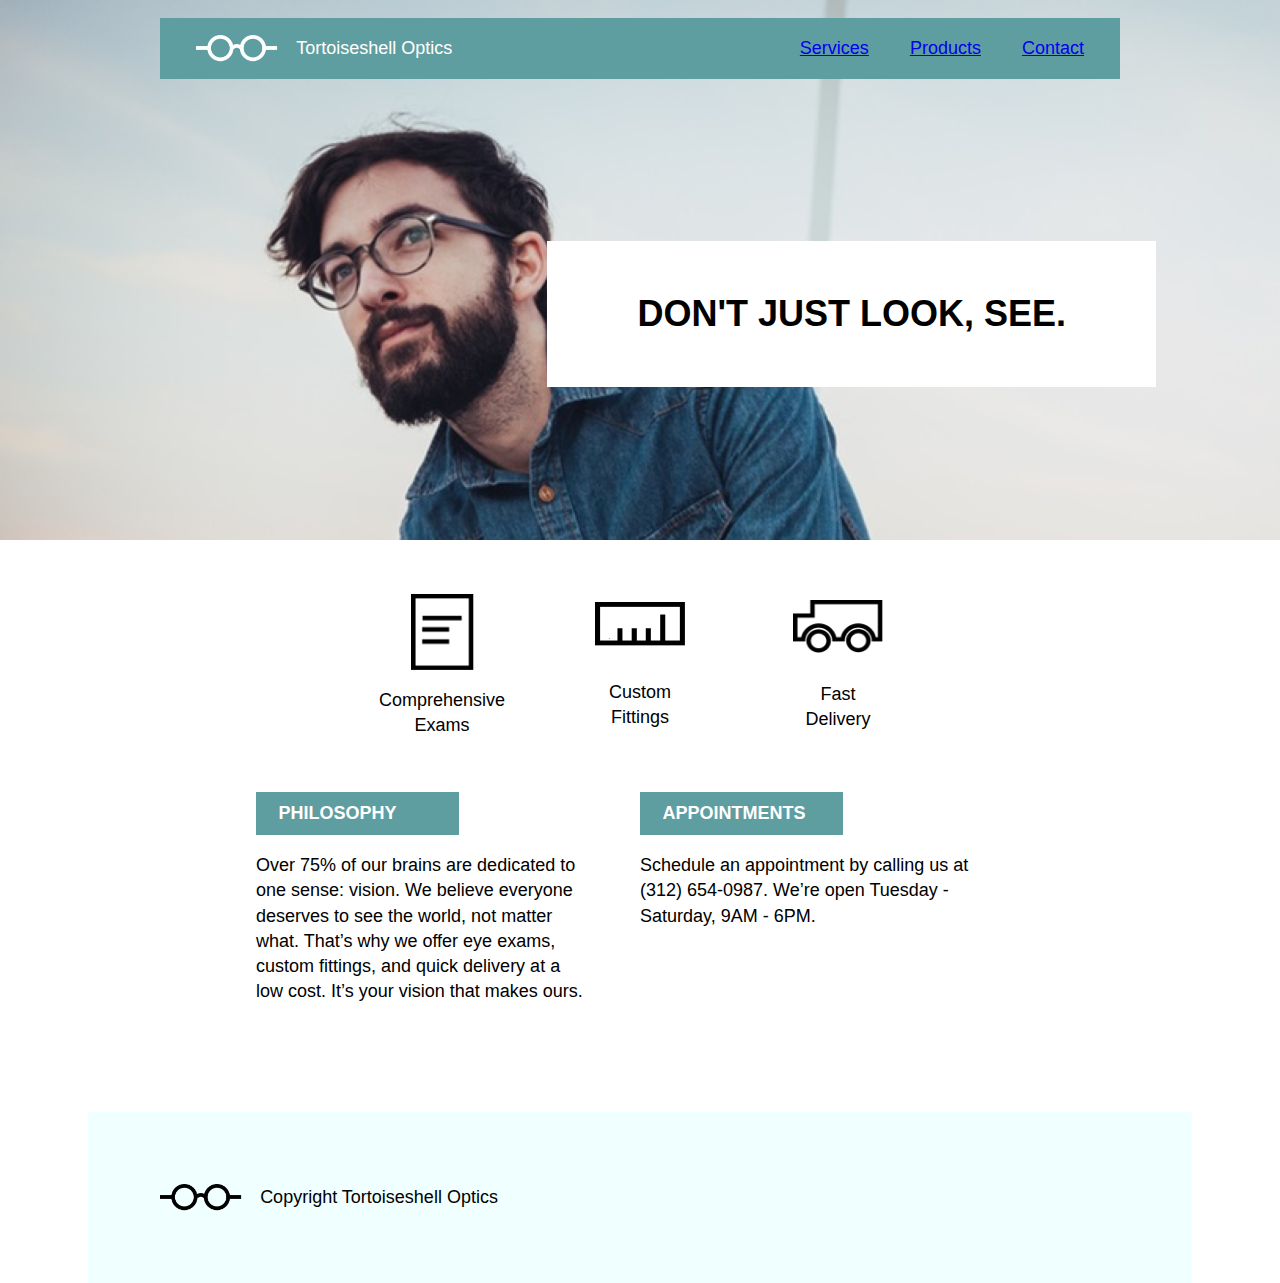
<file: tortoiseshelloptics/index.html>
<!DOCTYPE html>
<html>

  <head>
    <title>Tortoiseshell Optics</title>
    <link rel="stylesheet" type="text/css" href="resources/css/reset.css">
    <link rel="stylesheet" type="text/css" href="resources/css/style.css">
  </head>

  <body>
    <div class="main">
      <div class="header container flexbox">
        <img src="./resources/images/logo-white.png" alt="Logo">
        <span class="company-name">Tortoiseshell Optics</span>
        <nav class="desktop-navigation">
          <span><a href="#">Services</a></span>
          <span><a href="#">Products</a></span>
          <span><a href="#">Contact</a></span>
        </nav>
        <nav class="mobile-navigation">
          <span><a href="#">Menu</a></span>
        </nav>
      </div>

      <div class="flexbox container">
        <div class="headline">
          <h1>Don't just look, see.</h1>
        </div>
      </div>

    </div>


    <div class="benefits flexbox">
      <div class="benefit flexbox">
        <img class="paper-icon" src="./resources/images/paper-icon.png" alt="Paper">
        <span>Comprehensive Exams</span>
      </div>

      <div class="benefit flexbox">
        <img class="ruler-icon" src="./resources/images/ruler-icon.png" alt="Ruler">
        <span>Custom Fittings</span>
      </div>

      <div class="benefit flexbox">
        <img class="truck-icon" src="./resources/images/truck-icon.png" alt="Truck">
        <span>Fast Delivery</span>

      </div>

    </div>

    <div class="more-info flexbox container">
      <div class="info">
        <div class="sub-title">
          <h4>Philosophy</h4>
        </div>
        <p>Over 75% of our brains are dedicated to one sense: vision. We believe everyone deserves to see the world, not matter what. That’s why we offer eye exams, custom fittings, and quick delivery at a low cost. It’s your vision that makes ours.</p>
      </div>

      <div class="info">
        <div class="sub-title">
          <h4>Appointments</h4>
        </div>
        <p>Schedule an appointment by calling us at (312) 654-0987. We’re open Tuesday - Saturday, 9AM - 6PM.</p>
      </div>
    </div>

    <div class="footer container flexbox">
      <img src="./resources/images/logo-black.png" alt="Logo">
      <span>Copyright Tortoiseshell Optics</span>
    </div>



  </body>

</html>
</file>
<file: tortoiseshelloptics/resources/css/style.css>
html {
  font-family: Helvetica, sans-serif;
  font-size: 18px;
  line-height: 1.4;
  background-color: white;
}

.container {
  max-width: 960px;
  margin: 0 auto;
}

.flexbox {
  display: -webkit-box;
  display: -ms-flexbox;
  display: flex;
}


/* --- Main Section --- */


/* Header */

.main {
  height: 30rem;
  background-image: url('../images/glasses-bg.png');
  background-repeat: no-repeat;
  background-position: left;
  background-size: cover;
}

.header {
  color: white;
  background-color: cadetblue;
  -webkit-box-align: center;
  -ms-flex-align: center;
  align-items: center;
  -webkit-box-pack: center;
  -ms-flex-pack: center;
  justify-content: center;
  -ms-flex-wrap: wrap;
  flex-wrap: wrap;
  position: relative;
  top: 1rem;
}

.header img {
  height: 1.5rem;
  width: auto;
  padding-right: 1rem;
  margin-left: 2rem;
}

nav {
  text-align: right;
  -webkit-box-flex: 1;
  -ms-flex-positive: 1;
  flex-grow: 1;
}

nav span {
  color: white;
  display: inline-block;
  padding: 1rem 2rem 1rem 0rem;
}


/* Headline Block*/

.main .flexbox {
  -webkit-box-pack: end;
  -ms-flex-pack: end;
  justify-content: flex-end;
}

.headline {
  background-color: white;
  padding: 1.5rem 5rem;
  position: relative;
  top: 10rem;
  margin-right: -2rem;
}

.headline h1 {
  font-size: 2rem;
  font-weight: bold;
  line-height: 1.2;
  color: black;
  text-transform: uppercase;
}


/* --- Benefits Section --- */

.benefits {
  -webkit-box-pack: center;
  -ms-flex-pack: center;
  justify-content: center;
}

.benefit {
  width: 5rem;
  height: 8rem;
  -webkit-box-orient: vertical;
  -webkit-box-direction: normal;
  -ms-flex-direction: column;
  flex-direction: column;
  -webkit-box-align: center;
  -ms-flex-align: center;
  align-items: center;
  -ms-flex-pack: distribute;
  justify-content: space-around;
  -ms-flex-line-pack: center;
  align-content: center;
  margin: 3rem;
}

.benefit img {
  margin-bottom: 1rem;
}

.benefit img.paper-icon {
  width: 3.5rem;
  height: auto;
}

.benefit img.ruler-icon {
  width: 5rem;
}

.benefit img.truck-icon {
  width: 5rem;
}

.benefits span {
  display: block;
  text-align: center;
}


/* --- More Info Section --- */

.more-info {
  -webkit-box-pack: center;
  -ms-flex-pack: center;
  justify-content: center;
}

.info {
  width: 35%;
  margin-right: 5%;
  margin-bottom: 5rem;
}

.sub-title {
  width: 10rem;
  color: white;
  background-color: cadetblue;
  padding: 0.5rem 0rem 0.5rem 1.25rem;
  margin-bottom: 1rem;
}

.sub-title h4 {
  font-size: 1rem;
  font-weight: bold;
  text-transform: uppercase;
  margin: 0;
}


/* --- Footer Section --- */

.footer {
  color: black;
  background-color: azure;
  -webkit-box-align: center;
  -ms-flex-align: center;
  align-items: center;
  -webkit-box-pack: start;
  -ms-flex-pack: start;
  justify-content: flex-start;
  padding: 4rem;
}

.footer img {
  height: 1.5rem;
  width: auto;
  padding-right: 1rem;
}


/* --- Media Queries --- */

@media only screen and (min-width: 1024px) {
  nav.mobile-navigation {
    display: none;
  }
}

@media only screen and (max-width: 1024px) and (min-width: 470px) {
  nav.mobile-navigation {
    display: none;
  }
  .main {
    height: 22rem;
  }
  .header {
    top: 0rem;
    width: 100%
  }
  .headline {
    padding: 0.75rem 4rem;
    top: 5rem;
    margin-right: 2rem;
  }
  .headline h1 {
    font-size: 1.33rem;
  }
}

@media only screen and (max-width: 470px) {
  .header {
    width: 100%;
    display: -webkit-inline-box;
    display: -ms-inline-flexbox;
    display: inline-flex;
    top: 0rem;
  }
  .header span.company-name {
    display: none;
  }
  .header nav.desktop-navigation {
    display: none;
  }
  .main {
    height: 17rem;
    background-position: 20%;
  }
  .main .flexbox {
    -webkit-box-pack: justify;
    -ms-flex-pack: justify;
    justify-content: space-between;
  }
  .headline {
    width: 100%;
    padding: 1rem 0rem;
    top: 9rem;
    text-align: center;
    margin-right: 0rem;
  }
  .headline h1 {
    font-size: 1rem;
    margin: 0 auto;
  }
  .benefits {
    -webkit-box-orient: vertical;
    -webkit-box-direction: normal;
    -ms-flex-direction: column;
    flex-direction: column;
    -webkit-box-align: center;
    -ms-flex-align: center;
    align-items: center;
    margin: 3.77rem 0rem;
  }
  .benefit {
    margin: 1.54rem;
  }
  .benefits span {
    font-size: 0.77rem;
  }
  .more-info {
    -webkit-box-orient: vertical;
    -webkit-box-direction: normal;
    -ms-flex-direction: column;
    flex-direction: column;
    -webkit-box-align: center;
    -ms-flex-align: center;
    align-items: center;
  }
  .sub-title {
    text-align: center;
    width: 100%;
    padding-left: 0rem;
  }
  .info {
    width: 100%;
    margin-right: 0rem;
  }
  .info p {
    font-size: 0.77rem;
    margin-bottom: 4rem;
    padding: 1rem;
    text-align: justify;
  }
  .footer {
    -webkit-box-pack: center;
    -ms-flex-pack: center;
    justify-content: center;
  }
  .footer span {
    display: none;
  }
  .footer img {
    padding-right: 0rem;
  }
}
</file>
